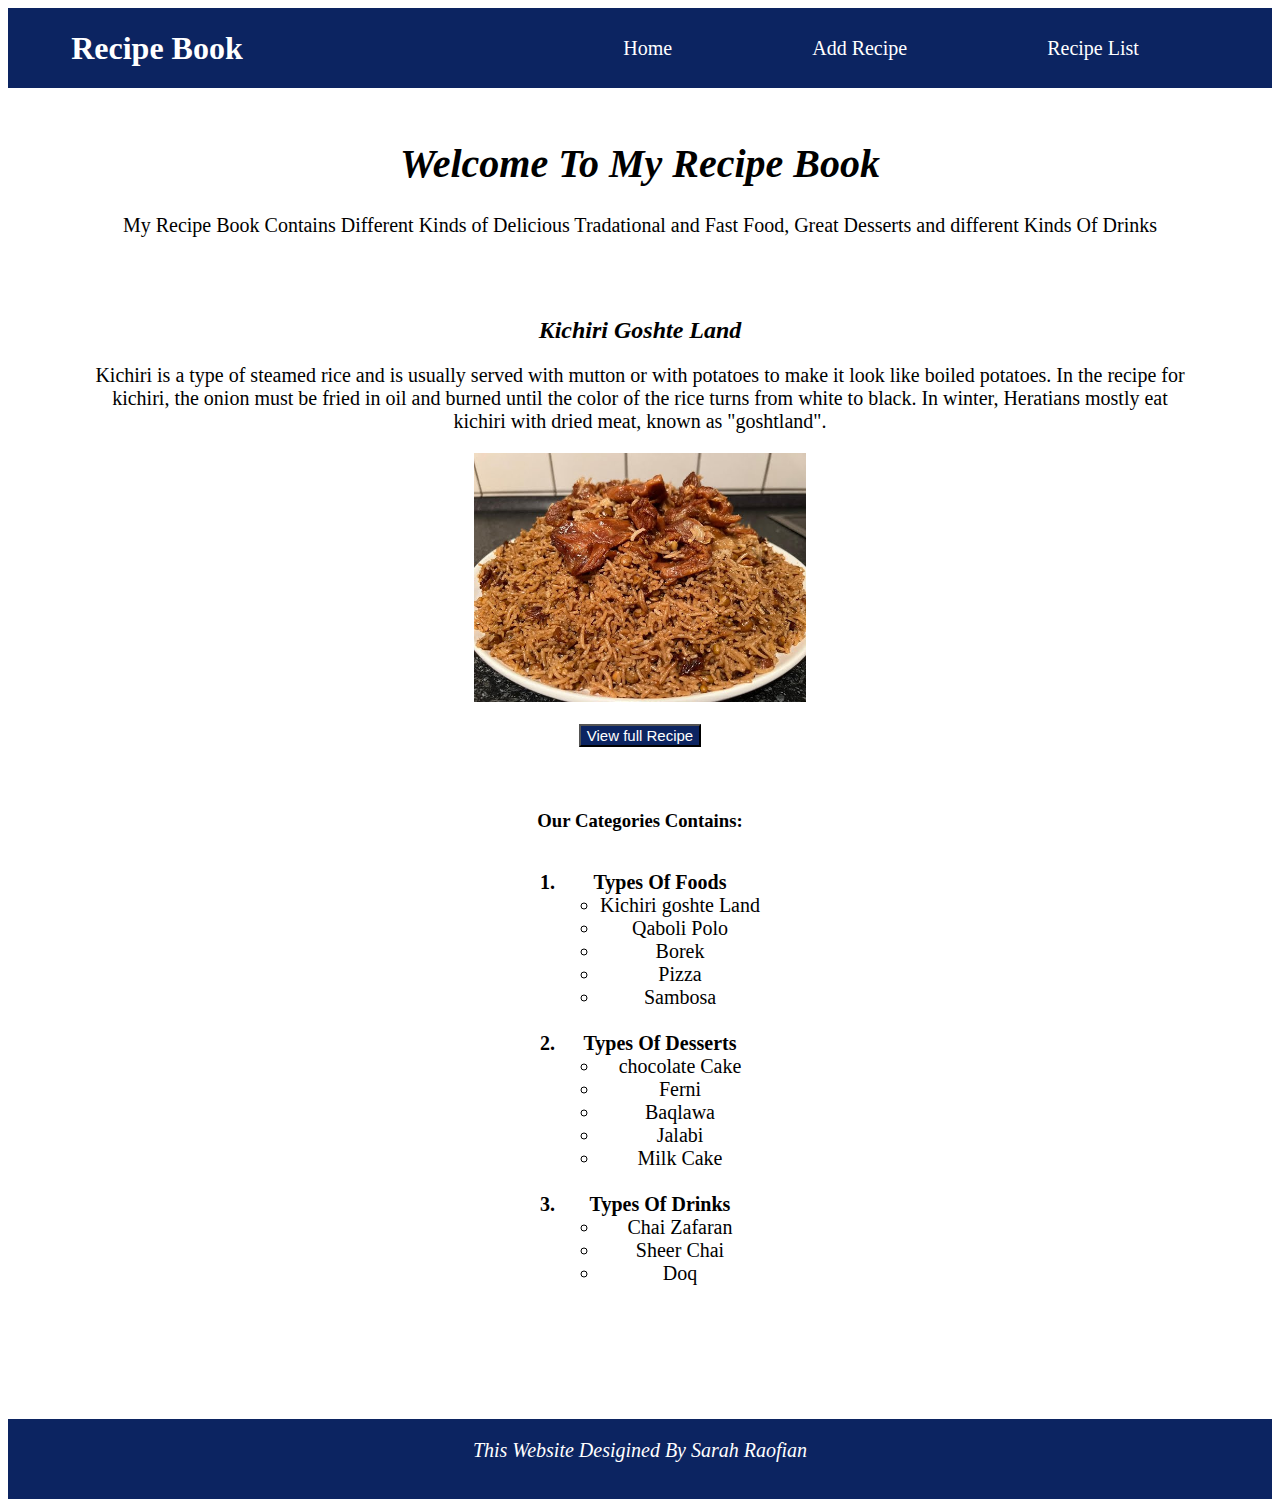
<file: index.html>
<!DOCTYPE html>
<html lang="en">
  <head>
    <meta charset="UTF-8" />
    <meta name="viewport" content="width=device-width, initial-scale=1.0" />
    <title>Recipe of Food</title>
    <link rel="stylesheet" href="style.css" />
  </head>
  <body>
    <div class="nav">
      <h1 class="logo">Recipe <span>Book</span></h1>
      <ul>
        <a href="index.html"><li>Home</li></a>
        <a href="add-recipe.html"> <li>Add Recipe</li></a>
        <a href="recipe-list.html"> <li>Recipe List</li></a>
      </ul>
    </div>
    <div class="first">
      <h1 class="heading">Welcome To My Recipe Book</h1>
      <p>
        My Recipe Book Contains Different Kinds of Delicious Tradational and
        Fast Food, Great Desserts and different Kinds Of Drinks
      </p>
    </div>
    <div class="recipe-day">
      <h2>Kichiri Goshte Land</h2>
      <p>
        Kichiri is a type of steamed rice and is usually served with mutton or
        with potatoes to make it look like boiled potatoes. In the recipe for
        kichiri, the onion must be fried in oil and burned until the color of
        the rice turns from white to black. In winter, Heratians mostly eat
        kichiri with dried meat, known as "goshtland".
      </p>
      <center><img src="img/kichiri4.jpg" alt="" /></center>
      <br />
      <center>
        <button><a href="recipe-details.html">View full Recipe</a></button>
      </center>
    </div>

    <div class="main">
      <h3>Our Categories Contains:</h3>
      <ol>
        <li style="font-weight: bold">Types Of Foods</li>
        <ul>
          <li>Kichiri goshte Land</li>
          <li>Qaboli Polo</li>
          <li>Borek</li>
          <li>Pizza</li>
          <li>Sambosa</li>
        </ul>

        <br />
        <li style="font-weight: bold">Types Of Desserts</li>
        <ul>
          <li>chocolate Cake</li>
          <li>Ferni</li>
          <li>Baqlawa</li>
          <li>Jalabi</li>
          <li>Milk Cake</li>
        </ul>
        <br />
        <li style="font-weight: bold">Types Of Drinks</li>
        <ul>
          <li>Chai Zafaran</li>
          <li>Sheer Chai</li>
          <li>Doq</li>
        </ul>
      </ol>
    </div>

    <div class="footer">
      <p><em>This Website Desigined By Sarah Raofian</em></p>
    </div>
  </body>
</html>
</file>
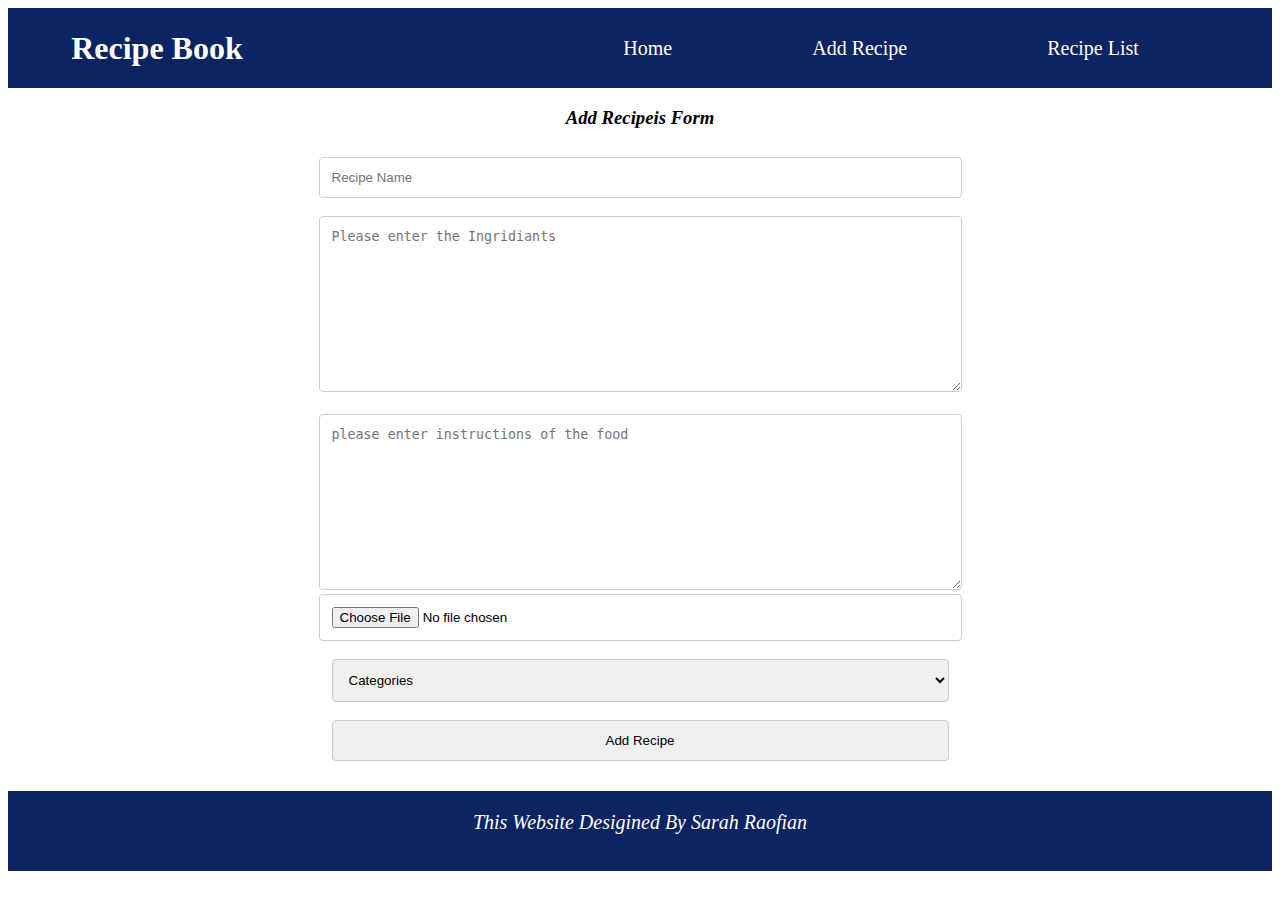
<file: add-recipe.html>
<!DOCTYPE html>
<html lang="en">
  <head>
    <meta charset="UTF-8" />
    <meta name="viewport" content="width=device-width, initial-scale=1.0" />
    <title>Document</title>
    <link rel="stylesheet" href="style.css" />
  </head>
  <body>
    <div class="nav">
      <h1 class="logo">Recipe <span>Book</span></h1>
      <ul>
        <a href="index.html"><li>Home</li></a>
        <a href="add-recipe.html"> <li>Add Recipe</li></a>
        <a href="recipe-list.html"> <li>Recipe List</li></a>
      </ul>
    </div>
    <div class="submit-form">
      <h3>Add Recipeis Form</h3>
      <form action="">
        <input
          type="text"
          id="recipe-name"
          placeholder="Recipe Name"
          required
        /><br /><br />

        <textarea
          name=""
          id=""
          cols="30"
          rows="10"
          placeholder="Please enter the Ingridiants"
          required
        ></textarea
        ><br /><br />

        <textarea
          name=""
          id=""
          cols="30"
          rows="10"
          placeholder="please enter instructions of the food"
          required
        ></textarea
        ><br />
        <input
          type="file"
          accept="image/png , image/jpeg"
          placeholder="choose an image"
          required
        />
        <br /><br />
        <select name="" id="" aria-placeholder="Related to the:" required>
          <option value="joja">Categories</option>
          <option value="sekhi">Types of Foods</option>
          <option value="kobida">types of Desserts</option>
          <option value="degi">Types of Drinks</option>
        </select>
        <br /><br />
        <button type="submit">Add Recipe</button>
      </form>
    </div>

    <div class="footer">
      <p><em>This Website Desigined By Sarah Raofian</em></p>
    </div>
  </body>
</html>
</file>
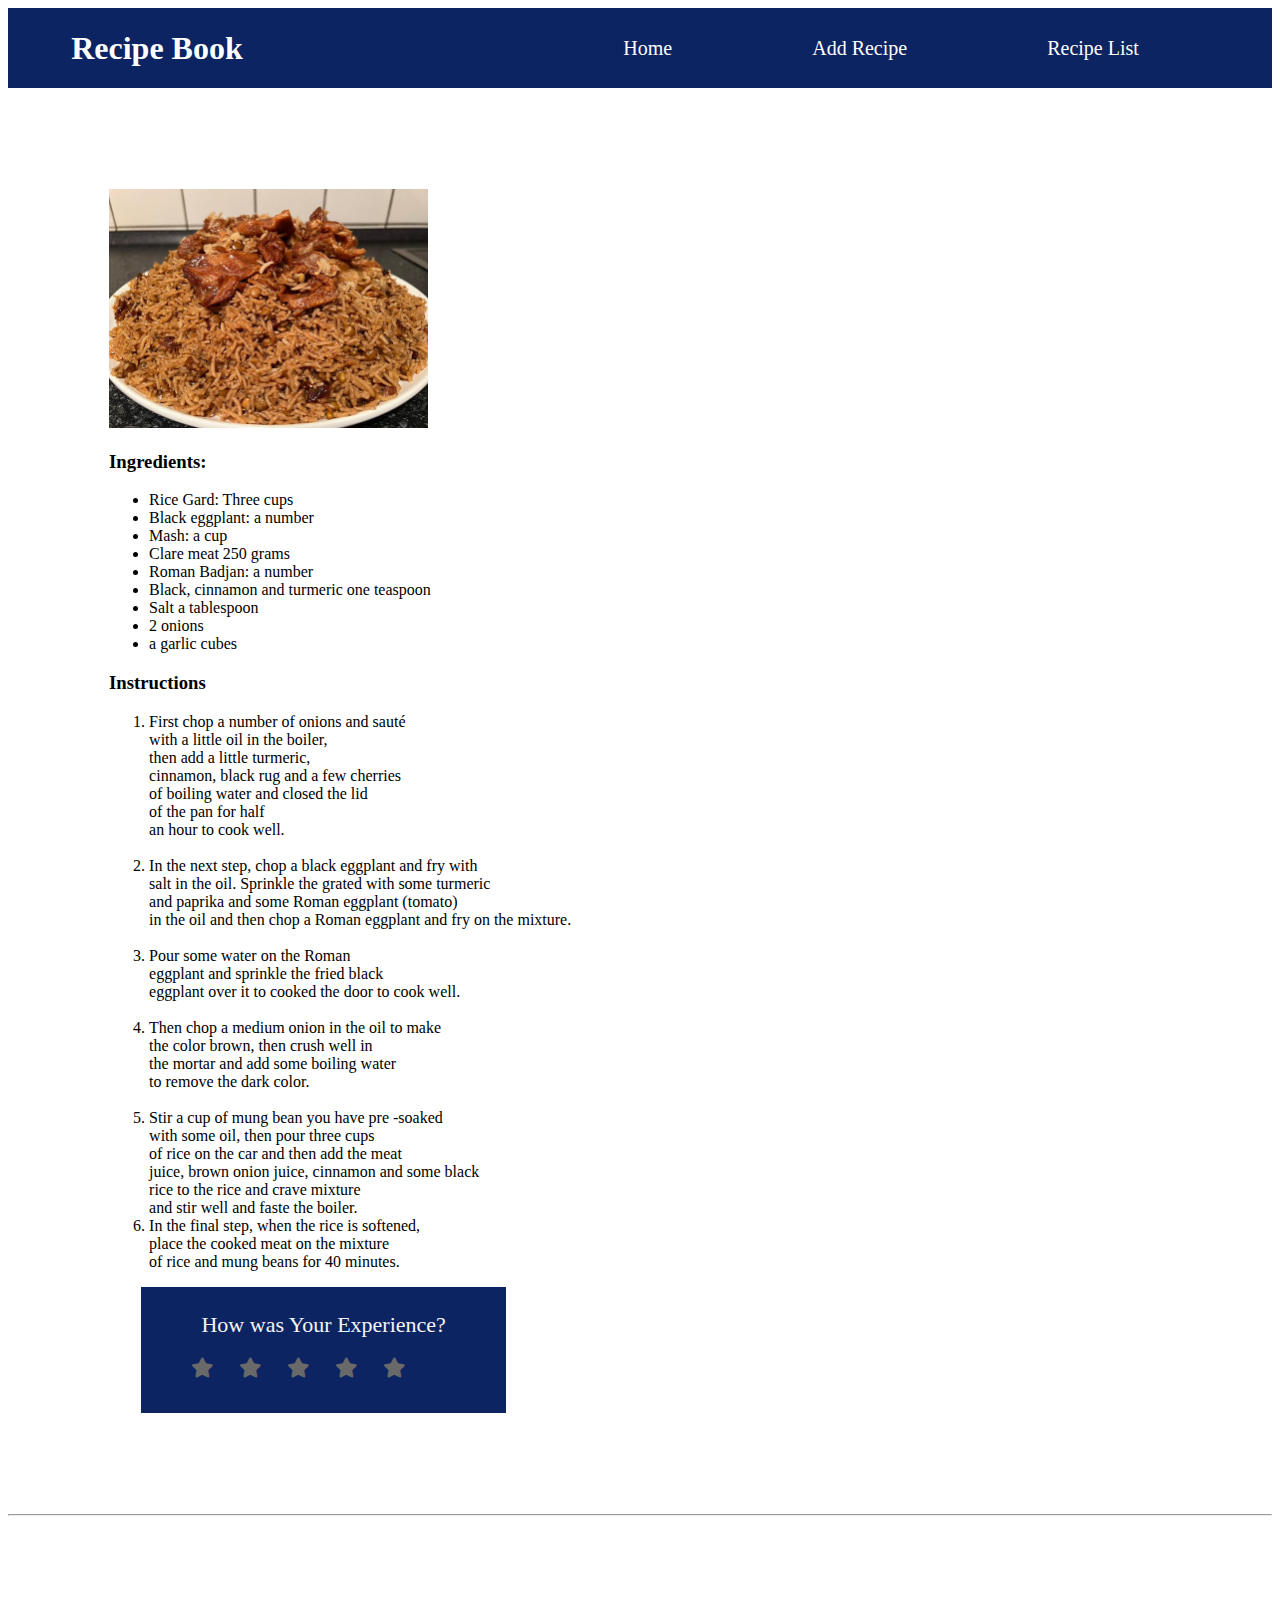
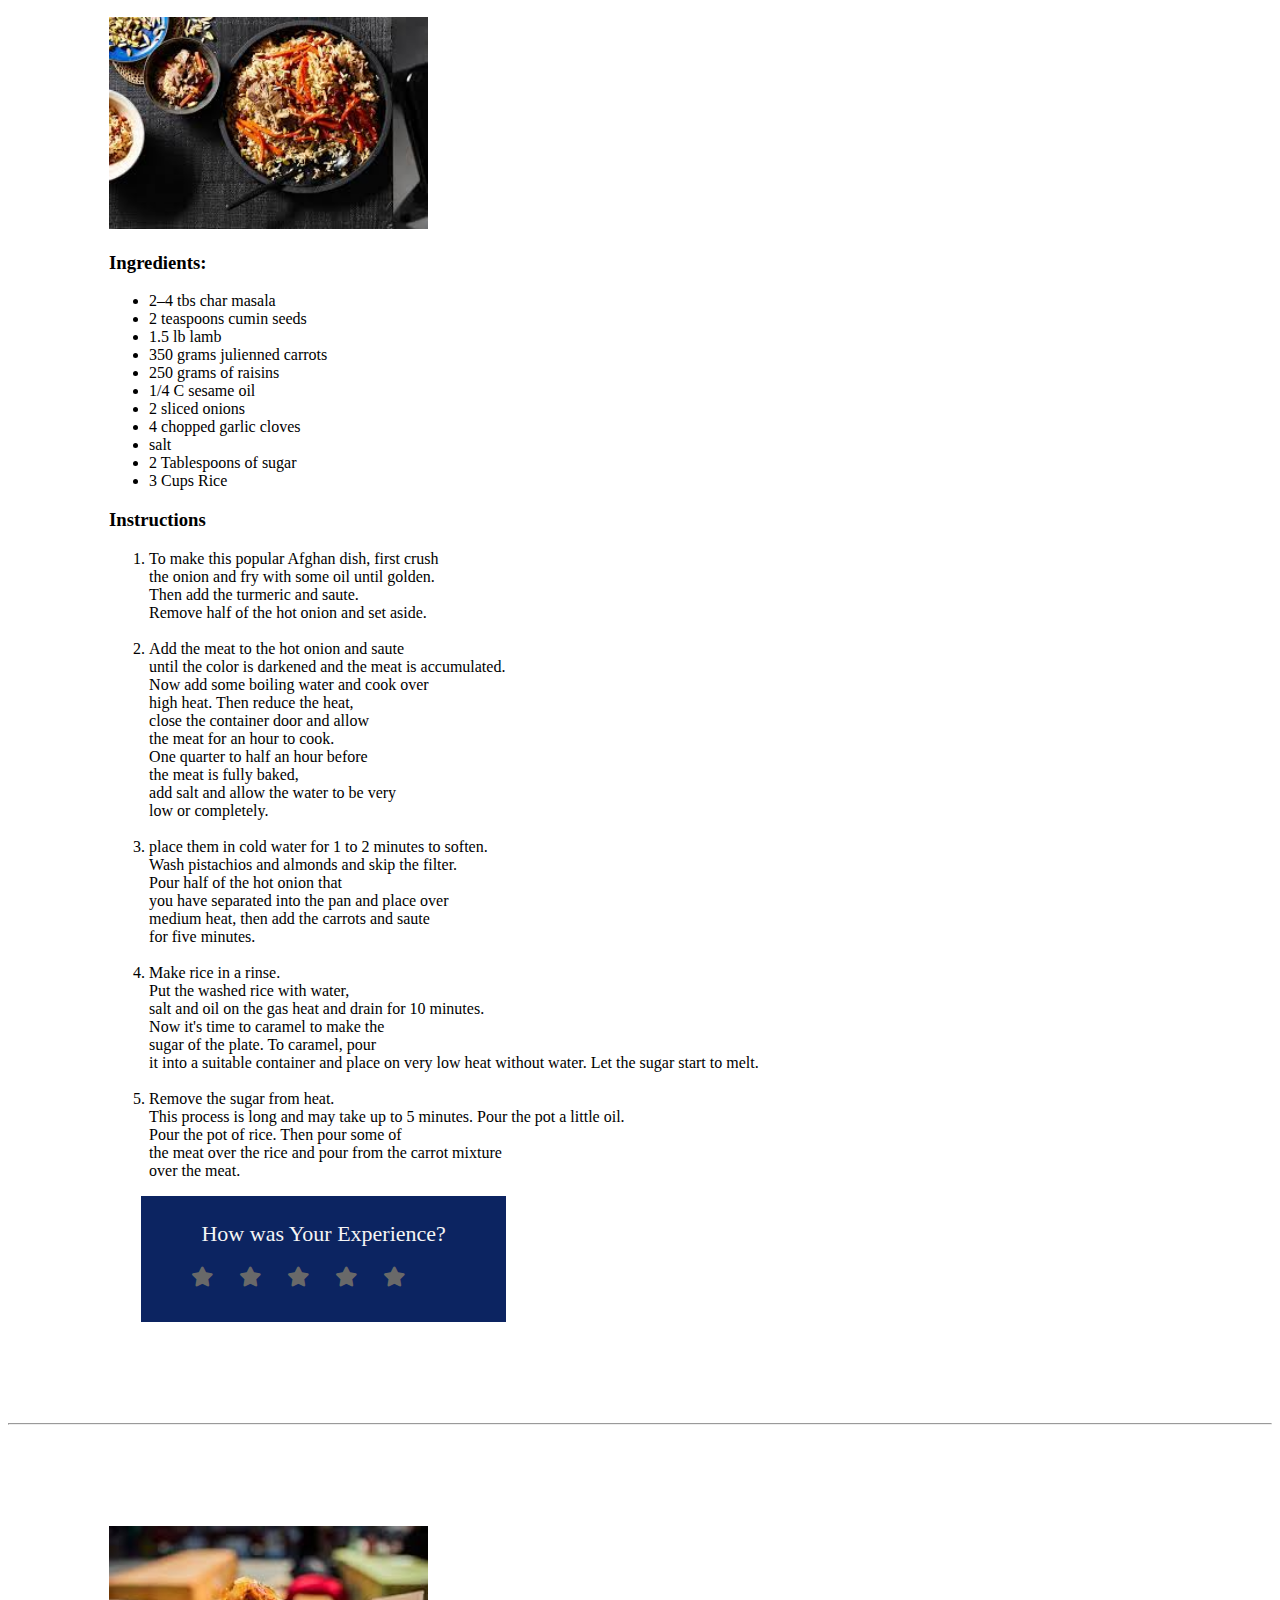
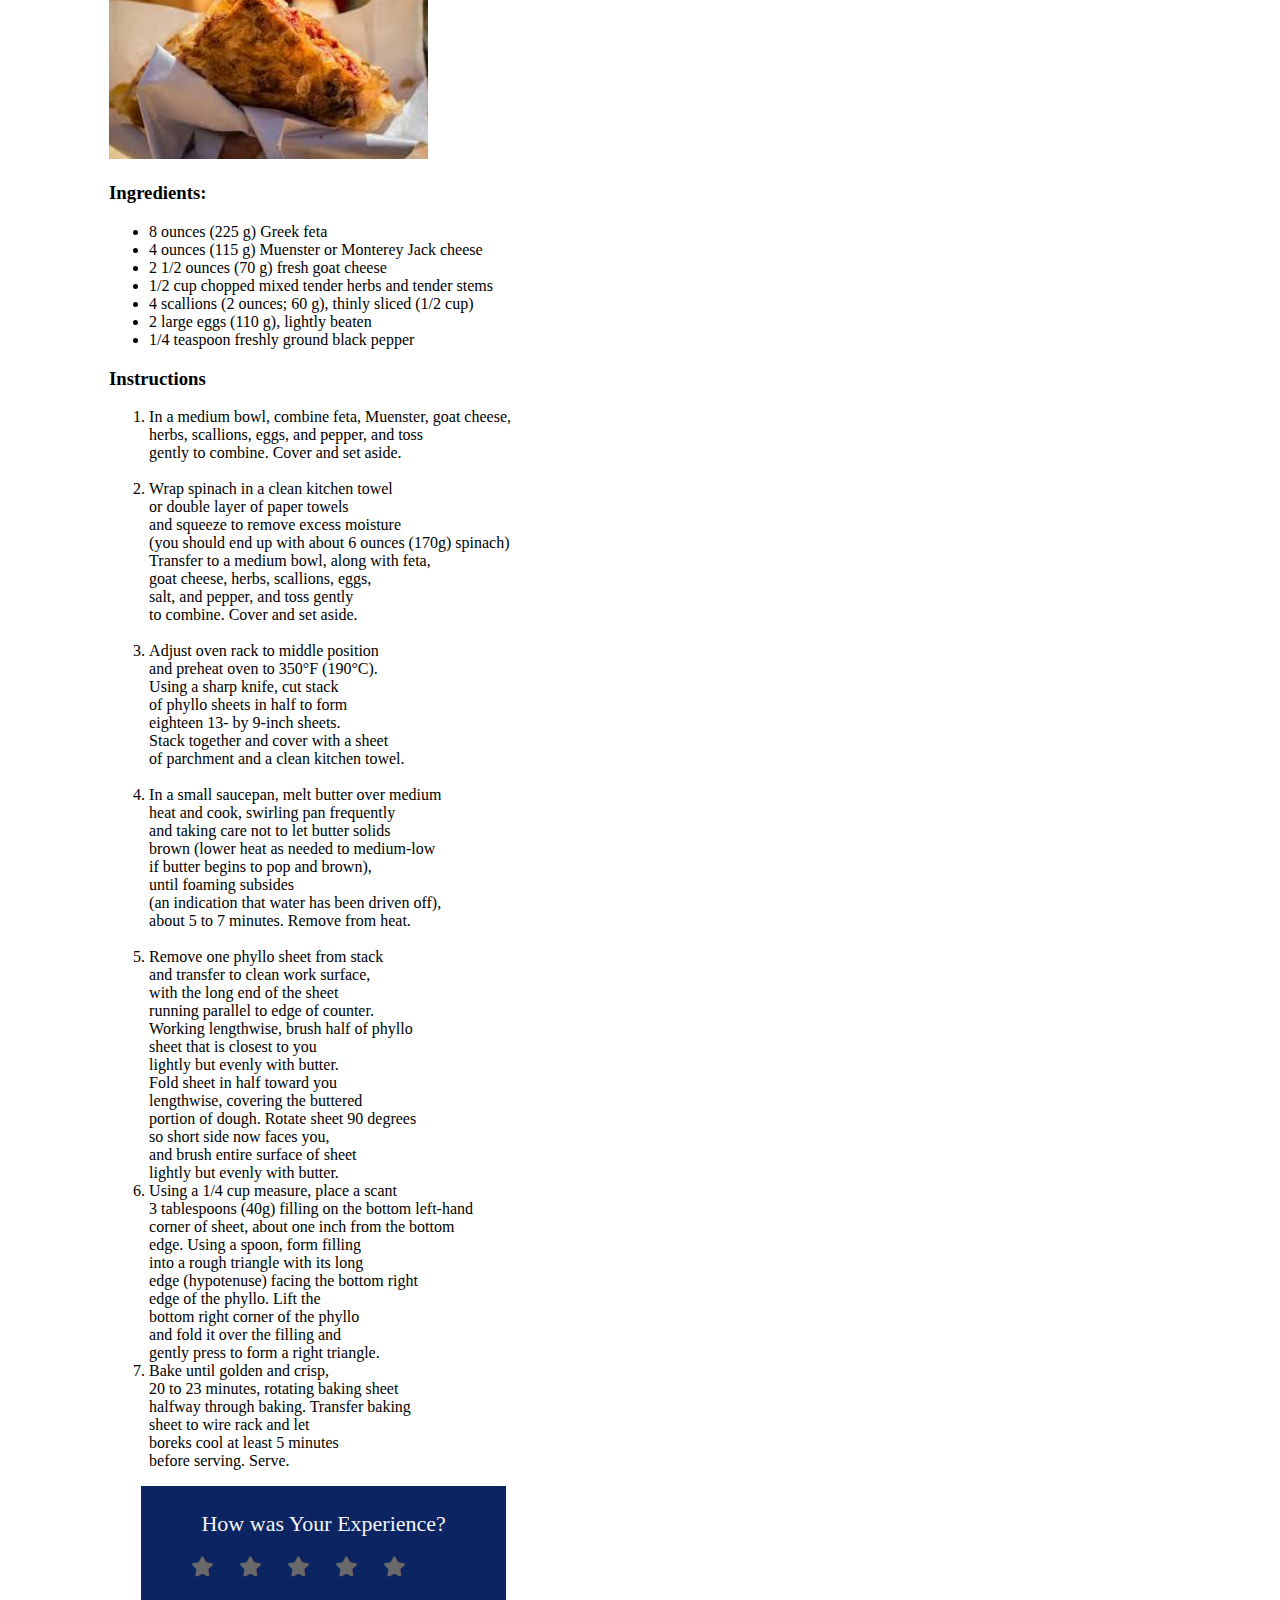
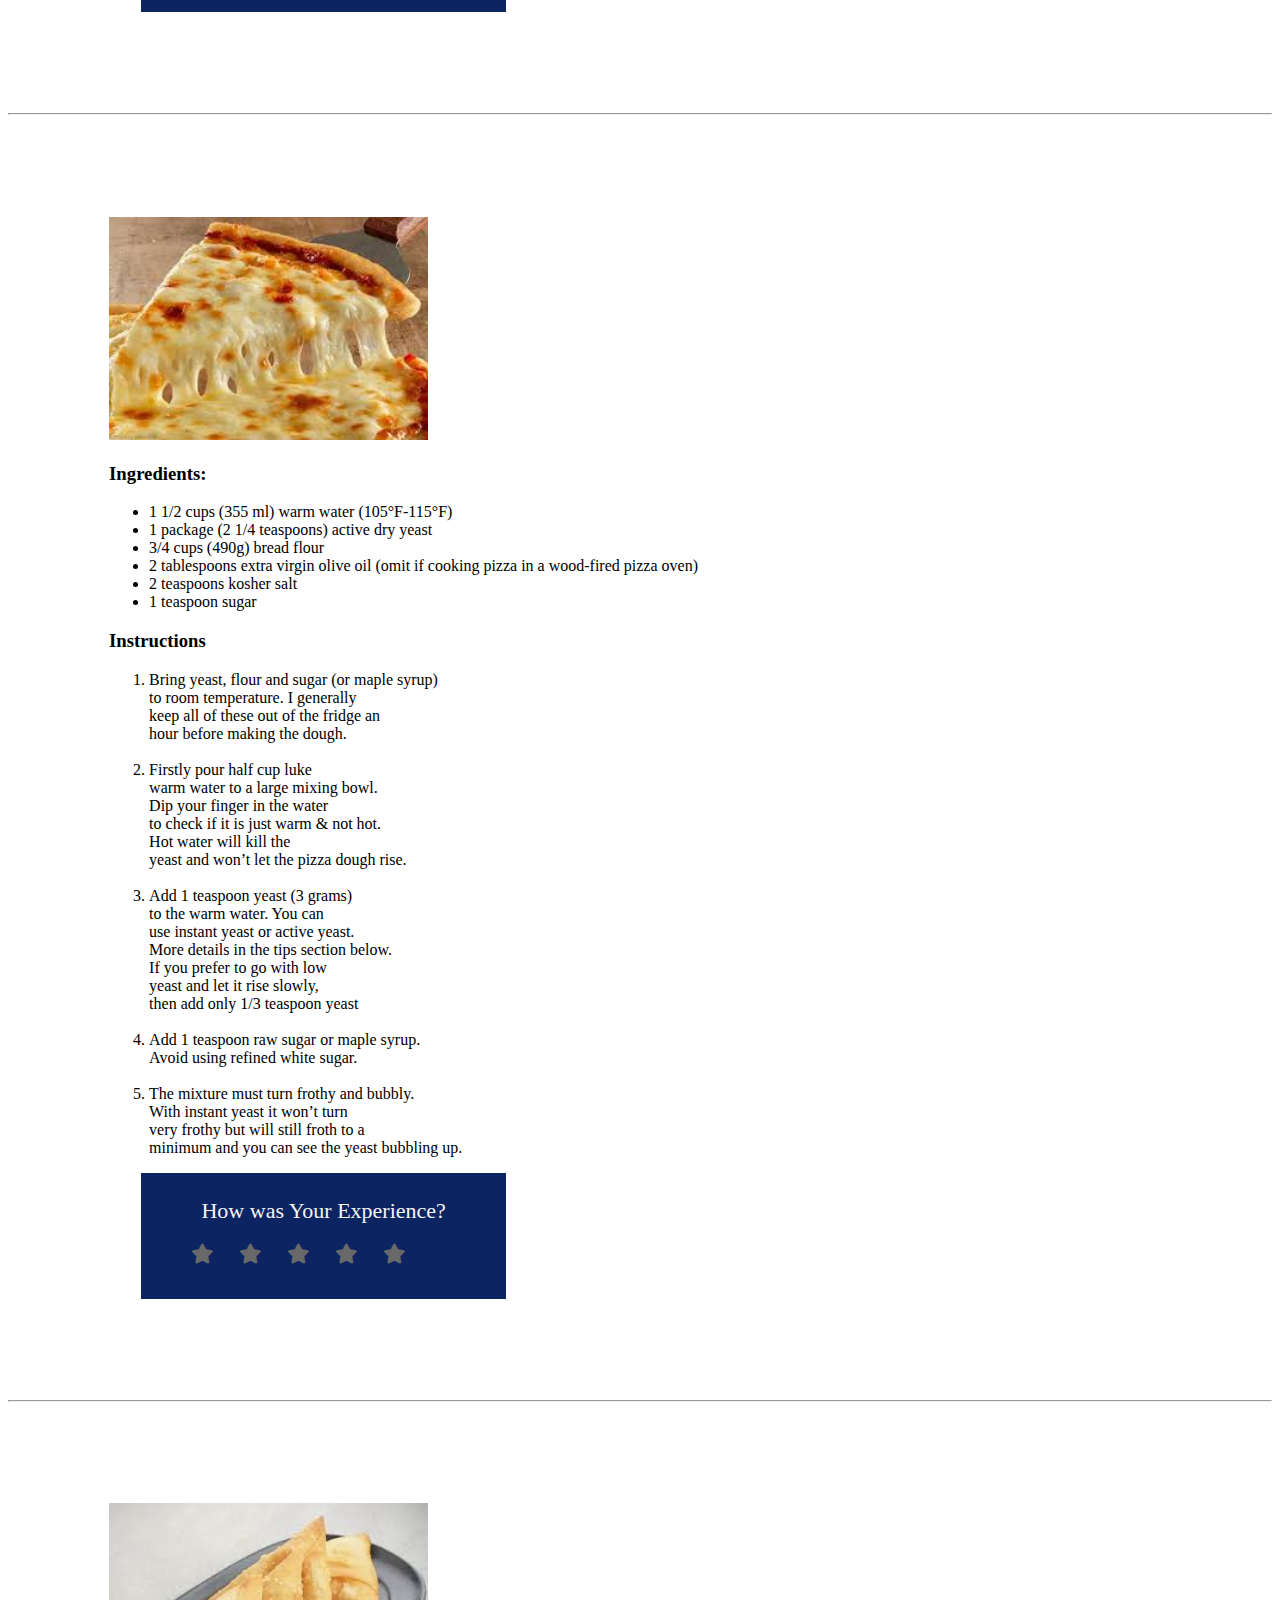
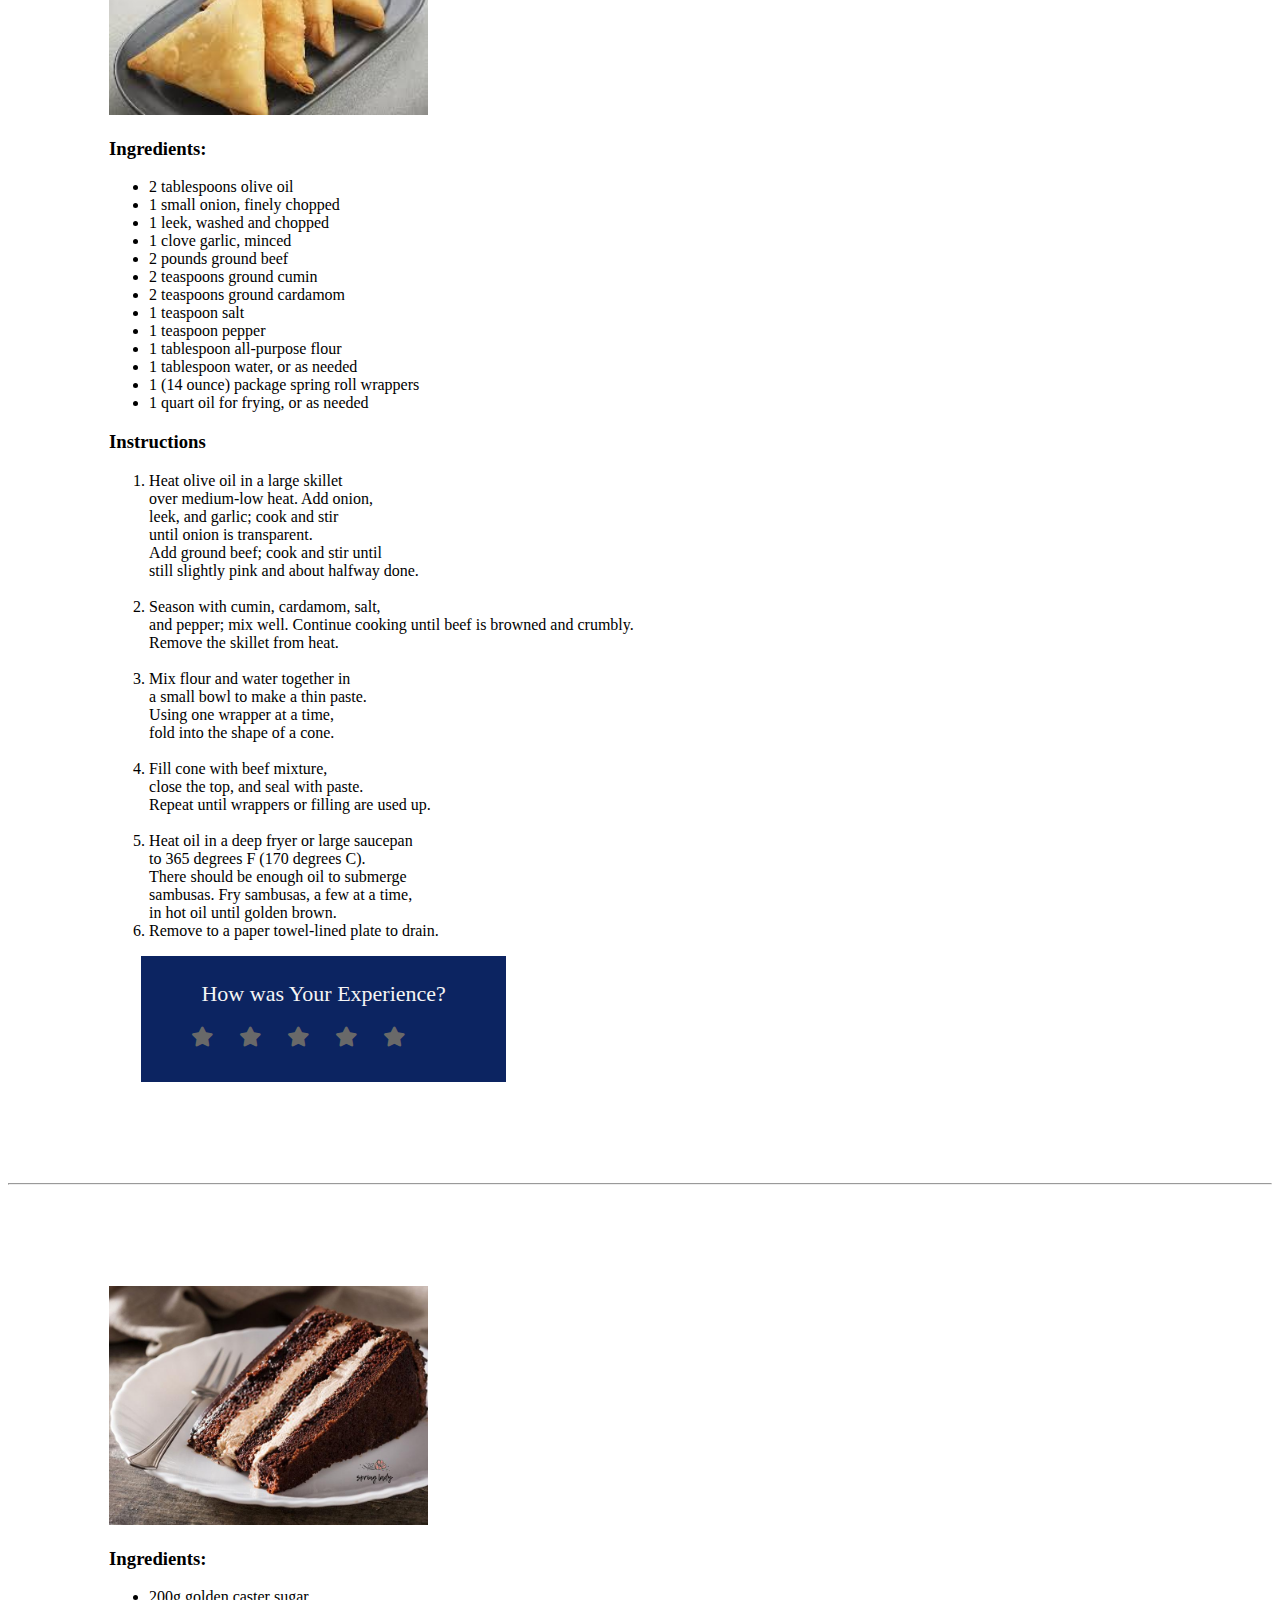
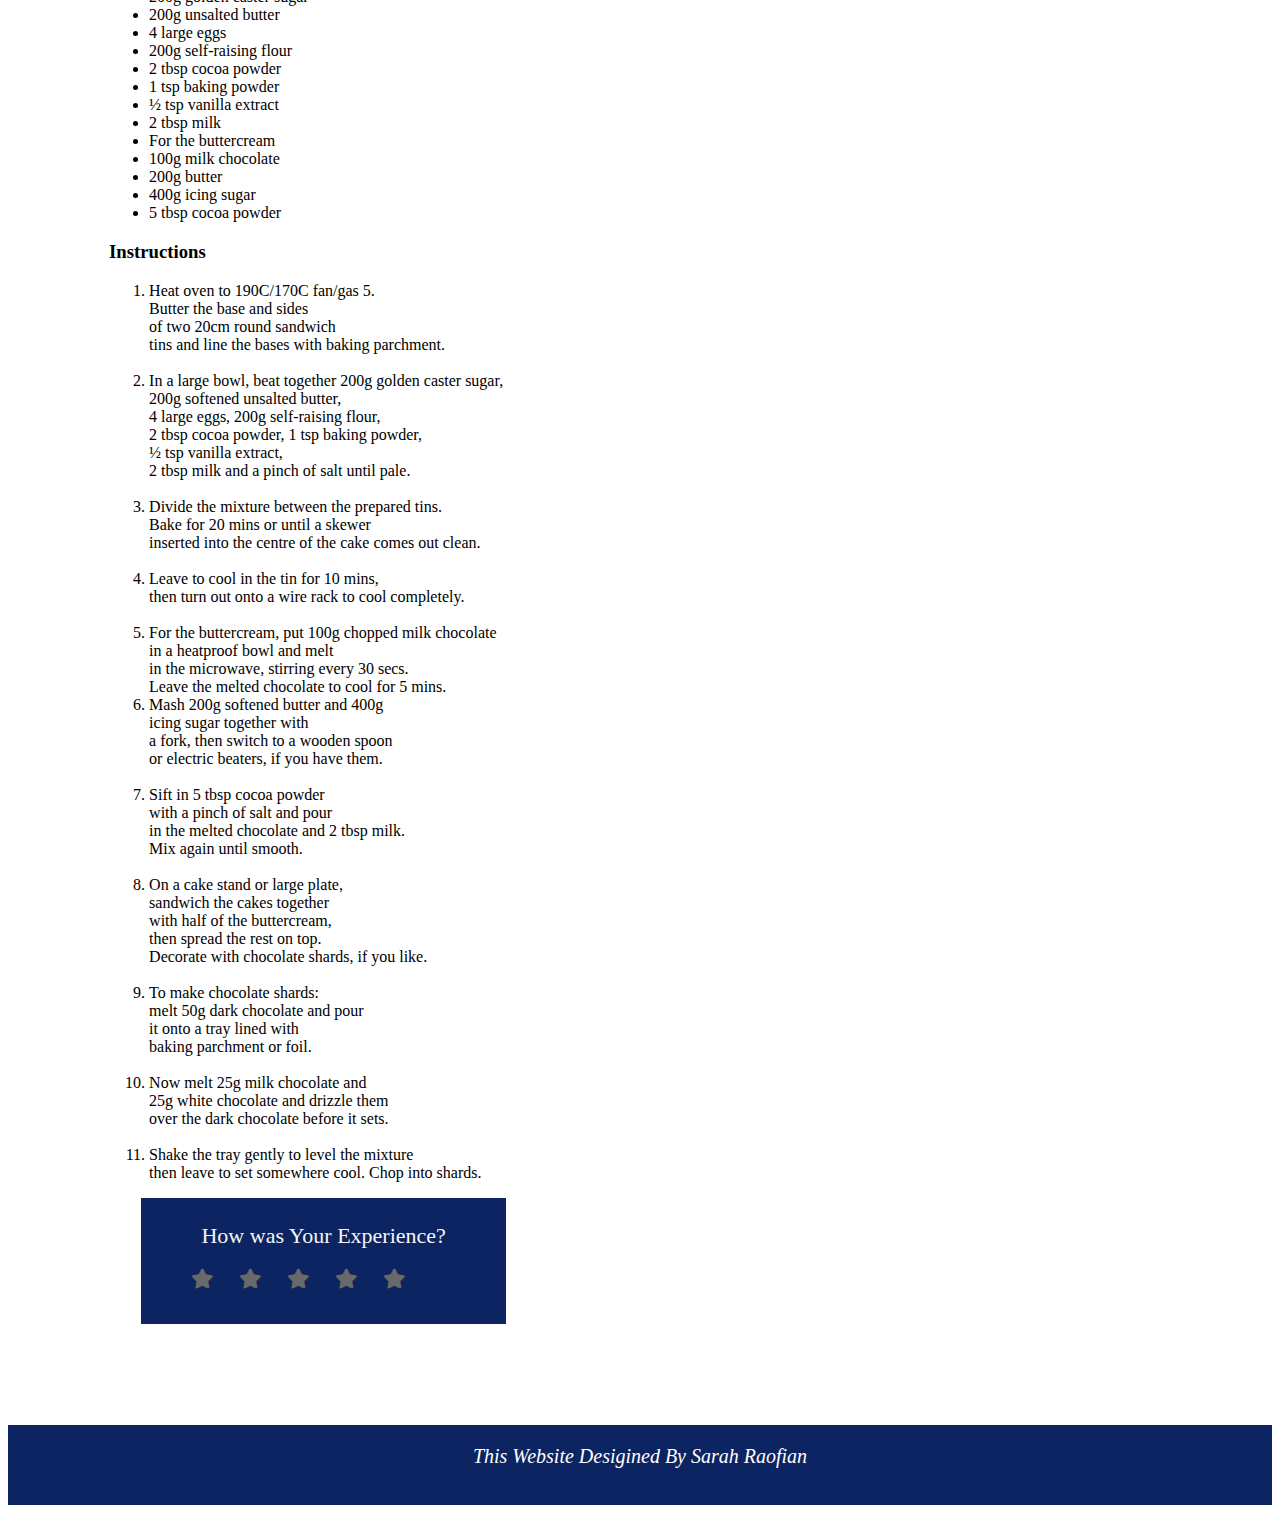
<file: recipe-details.html>
<!DOCTYPE html>
<html lang="en">
  <head>
    <meta charset="UTF-8" />
    <meta name="viewport" content="width=device-width, initial-scale=1.0" />
    <link
      rel="stylesheet"
      href="https://cdnjs.cloudflare.com/ajax/libs/font-awesome/6.7.2/css/all.min.css"
      integrity="sha512-Evv84Mr4kqVGRNSgIGL/F/aIDqQb7xQ2vcrdIwxfjThSH8CSR7PBEakCr51Ck+w+/U6swU2Im1vVX0SVk9ABhg=="
      crossorigin="anonymous"
      referrerpolicy="no-referrer"
    />
    <title>Document</title>
    <link rel="stylesheet" href="style.css" />
  </head>
  <body>
    <div class="nav">
      <h1 class="logo">Recipe <span>Book</span></h1>
      <ul>
        <a href="index.html"><li>Home</li></a>
        <a href="add-recipe.html"> <li>Add Recipe</li></a>
        <a href="recipe-list.html"> <li>Recipe List</li></a>
      </ul>
    </div>
    <div class="ingrid">
      <img src="img/kichiri4.jpg" alt="" />
      <h3>Ingredients:</h3>
      <ul>
        <li>Rice Gard: Three cups</li>
        <li>Black eggplant: a number</li>
        <li>Mash: a cup</li>
        <li>Clare meat 250 grams</li>
        <li>Roman Badjan: a number</li>
        <li>Black, cinnamon and turmeric one teaspoon</li>
        <li>Salt a tablespoon</li>
        <li>2 onions</li>
        <li>a garlic cubes</li>
      </ul>
      <h3>Instructions</h3>
      <ol>
        <li>
          First chop a number of onions and sauté <br />
          with a little oil in the boiler, <br />
          then add a little turmeric, <br />
          cinnamon, black rug and a few cherries <br />
          of boiling water and closed the lid <br />
          of the pan for half <br />
          an hour to cook well.
        </li>
        <br />
        <li>
          In the next step, chop a black eggplant and fry with <br />
          salt in the oil. Sprinkle the grated with some turmeric <br />
          and paprika and some Roman eggplant (tomato) <br />
          in the oil and then chop a Roman eggplant and fry on the mixture.
        </li>
        <br />
        <li>
          Pour some water on the Roman <br />
          eggplant and sprinkle the fried black <br />
          eggplant over it to cooked the door to cook well.
        </li>
        <br />
        <li>
          Then chop a medium onion in the oil to make <br />
          the color brown, then crush well in <br />
          the mortar and add some boiling water <br />
          to remove the dark color.
        </li>
        <br />
        <li>
          Stir a cup of mung bean you have pre -soaked <br />
          with some oil, then pour three cups <br />
          of rice on the car and then add the meat <br />juice, brown onion
          juice, cinnamon and some black <br />
          rice to the rice and crave mixture <br />
          and stir well and faste the boiler.
        </li>
        <li>
          In the final step, when the rice is softened, <br />
          place the cooked meat on the mixture <br />
          of rice and mung beans for 40 minutes.
        </li>
      </ol>

      <div class="rating-box">
        <header>How was Your Experience?</header>
        <div class="stars">
          <i class="fa-solid fa-star"></i>
          <i class="fa-solid fa-star"></i>
          <i class="fa-solid fa-star"></i>
          <i class="fa-solid fa-star"></i>
          <i class="fa-solid fa-star"></i>
        </div>
      </div>
    </div>
    <hr />
    <div class="ingrid">
      <img src="img/qabolipalaw.jfif" alt="" />
      <h3>Ingredients:</h3>
      <ul>
        <li>2–4 tbs char masala</li>
        <li>2 teaspoons cumin seeds</li>
        <li>1.5 lb lamb</li>
        <li>350 grams julienned carrots</li>
        <li>250 grams of raisins</li>
        <li>1/4 C sesame oil</li>
        <li>2 sliced onions</li>
        <li>4 chopped garlic cloves</li>
        <li>salt</li>
        <li>2 Tablespoons of sugar</li>
        <li>3 Cups Rice</li>
      </ul>
      <h3>Instructions</h3>
      <ol>
        <li>
          To make this popular Afghan dish, first crush <br />the onion and fry
          with some oil until golden. <br />Then add the turmeric and saute.
          <br />Remove half of the hot onion and set aside.
        </li>
        <br />
        <li>
          Add the meat to the hot onion and saute <br />
          until the color is darkened and the meat is accumulated. <br />
          Now add some boiling water and cook over <br />
          high heat. Then reduce the heat, <br />
          close the container door and allow <br />
          the meat for an hour to cook. <br />
          One quarter to half an hour before <br />
          the meat is fully baked, <br />
          add salt and allow the water to be very <br />
          low or completely.
        </li>
        <br />
        <li>
          place them in cold water for 1 to 2 minutes to soften. <br />
          Wash pistachios and almonds and skip the filter. <br />
          Pour half of the hot onion that <br />
          you have separated into the pan and place over <br />
          medium heat, then add the carrots and saute <br />
          for five minutes.
        </li>
        <br />
        <li>
          Make rice in a rinse. <br />
          Put the washed rice with water, <br />
          salt and oil on the gas heat and drain for 10 minutes. <br />
          Now it's time to caramel to make the <br />sugar of the plate. To
          caramel, pour <br />
          it into a suitable container and place on very low heat without water.
          Let the sugar start to melt.
        </li>
        <br />
        <li>
          Remove the sugar from heat. <br />
          This process is long and may take up to 5 minutes. Pour the pot a
          little oil. <br />
          Pour the pot of rice. Then pour some of <br />
          the meat over the rice and pour from the carrot mixture <br />
          over the meat.
        </li>
      </ol>

      <div class="rating-box">
        <header>How was Your Experience?</header>
        <div class="stars">
          <i class="fa-solid fa-star"></i>
          <i class="fa-solid fa-star"></i>
          <i class="fa-solid fa-star"></i>
          <i class="fa-solid fa-star"></i>
          <i class="fa-solid fa-star"></i>
        </div>
      </div>
    </div>
    <hr />
    <div class="ingrid">
      <img src="img/borek.jfif" alt="" />
      <h3>Ingredients:</h3>
      <ul>
        <li>8 ounces (225 g) Greek feta</li>
        <li>4 ounces (115 g) Muenster or Monterey Jack cheese</li>
        <li>2 1/2 ounces (70 g) fresh goat cheese</li>
        <li>1/2 cup chopped mixed tender herbs and tender stems</li>
        <li>4 scallions (2 ounces; 60 g), thinly sliced (1/2 cup)</li>
        <li>2 large eggs (110 g), lightly beaten</li>
        <li>1/4 teaspoon freshly ground black pepper</li>
      </ul>
      <h3>Instructions</h3>
      <ol>
        <li>
          In a medium bowl, combine feta, Muenster, goat cheese, <br />herbs,
          scallions, eggs, and pepper, and toss <br />
          gently to combine. Cover and set aside.
        </li>
        <br />
        <li>
          Wrap spinach in a clean kitchen towel <br />
          or double layer of paper towels <br />
          and squeeze to remove excess moisture <br />
          (you should end up with about 6 ounces (170g) spinach) <br />
          Transfer to a medium bowl, along with feta,<br />
          goat cheese, herbs, scallions, eggs, <br />
          salt, and pepper, and toss gently <br />
          to combine. Cover and set aside.
        </li>
        <br />
        <li>
          Adjust oven rack to middle position <br />
          and preheat oven to 350°F (190°C). <br />
          Using a sharp knife, cut stack <br />of phyllo sheets in half to form
          <br />
          eighteen 13- by 9-inch sheets. <br />
          Stack together and cover with a sheet <br />
          of parchment and a clean kitchen towel.
        </li>
        <br />
        <li>
          In a small saucepan, melt butter over medium <br />
          heat and cook, swirling pan frequently <br />
          and taking care not to let butter solids <br />
          brown (lower heat as needed to medium-low <br />if butter begins to
          pop and brown), <br />
          until foaming subsides <br />
          (an indication that water has been driven off), <br />
          about 5 to 7 minutes. Remove from heat.
        </li>
        <br />
        <li>
          Remove one phyllo sheet from stack <br />and transfer to clean work
          surface, <br />
          with the long end of the sheet <br />
          running parallel to edge of counter. <br />
          Working lengthwise, brush half of phyllo <br />
          sheet that is closest to you <br />
          lightly but evenly with butter. <br />
          Fold sheet in half toward you <br />
          lengthwise, covering the buttered <br />portion of dough. Rotate sheet
          90 degrees <br />
          so short side now faces you, <br />
          and brush entire surface of sheet <br />
          lightly but evenly with butter.
        </li>
        <li>
          Using a 1/4 cup measure, place a scant <br />
          3 tablespoons (40g) filling on the bottom left-hand <br />corner of
          sheet, about one inch from the bottom <br />
          edge. Using a spoon, form filling <br />
          into a rough triangle with its long <br />
          edge (hypotenuse) facing the bottom right <br />
          edge of the phyllo. Lift the <br />
          bottom right corner of the phyllo <br />
          and fold it over the filling and <br />
          gently press to form a right triangle.
        </li>
        <li>
          Bake until golden and crisp, <br />
          20 to 23 minutes, rotating baking sheet <br />
          halfway through baking. Transfer baking <br />
          sheet to wire rack and let <br />
          boreks cool at least 5 minutes <br />
          before serving. Serve.
        </li>
      </ol>

      <div class="rating-box">
        <header>How was Your Experience?</header>
        <div class="stars">
          <i class="fa-solid fa-star"></i>
          <i class="fa-solid fa-star"></i>
          <i class="fa-solid fa-star"></i>
          <i class="fa-solid fa-star"></i>
          <i class="fa-solid fa-star"></i>
        </div>
      </div>
    </div>
    <hr />
    <div class="ingrid">
      <img src="img/pizza2.jfif" alt="" />
      <h3>Ingredients:</h3>
      <ul>
        <li>1 1/2 cups (355 ml) warm water (105°F-115°F)</li>
        <li>1 package (2 1/4 teaspoons) active dry yeast</li>
        <li>3/4 cups (490g) bread flour</li>
        <li>
          2 tablespoons extra virgin olive oil (omit if cooking pizza in a
          wood-fired pizza oven)
        </li>
        <li>2 teaspoons kosher salt</li>
        <li>1 teaspoon sugar</li>
      </ul>
      <h3>Instructions</h3>
      <ol>
        <li>
          Bring yeast, flour and sugar (or maple syrup) <br />
          to room temperature. I generally <br />
          keep all of these out of the fridge an <br />
          hour before making the dough.
        </li>
        <br />
        <li>
          Firstly pour half cup luke <br />
          warm water to a large mixing bowl. <br />
          Dip your finger in the water <br />
          to check if it is just warm & not hot. <br />
          Hot water will kill the <br />
          yeast and won’t let the pizza dough rise.
        </li>
        <br />
        <li>
          Add 1 teaspoon yeast (3 grams) <br />
          to the warm water. You can <br />use instant yeast or active yeast.
          <br />
          More details in the tips section below. <br />
          If you prefer to go with low <br />
          yeast and let it rise slowly, <br />then add only 1/3 teaspoon yeast
        </li>
        <br />
        <li>
          Add 1 teaspoon raw sugar or maple syrup. <br />
          Avoid using refined white sugar.
        </li>
        <br />
        <li>
          The mixture must turn frothy and bubbly. <br />
          With instant yeast it won’t turn <br />
          very frothy but will still froth to a <br />
          minimum and you can see the yeast bubbling up.
        </li>
      </ol>
      <div class="rating-box">
        <header>How was Your Experience?</header>
        <div class="stars">
          <i class="fa-solid fa-star"></i>
          <i class="fa-solid fa-star"></i>
          <i class="fa-solid fa-star"></i>
          <i class="fa-solid fa-star"></i>
          <i class="fa-solid fa-star"></i>
        </div>
      </div>
    </div>
    <hr />
    <div class="ingrid">
      <img src="img/sambusa.jfif" alt="" />
      <h3>Ingredients:</h3>
      <ul>
        <li>2 tablespoons olive oil</li>

        <li>1 small onion, finely chopped</li>

        <li>1 leek, washed and chopped</li>

        <li>1 clove garlic, minced</li>

        <li>2 pounds ground beef</li>

        <li>2 teaspoons ground cumin</li>

        <li>2 teaspoons ground cardamom</li>

        <li>1 teaspoon salt</li>

        <li>1 teaspoon pepper</li>

        <li>1 tablespoon all-purpose flour</li>

        <li>1 tablespoon water, or as needed</li>

        <li>1 (14 ounce) package spring roll wrappers</li>

        <li>1 quart oil for frying, or as needed</li>
      </ul>
      <h3>Instructions</h3>
      <ol>
        <li>
          Heat olive oil in a large skillet <br />
          over medium-low heat. Add onion, <br />
          leek, and garlic; cook and stir <br />
          until onion is transparent. <br />
          Add ground beef; cook and stir until <br />
          still slightly pink and about halfway done.
        </li>
        <br />
        <li>
          Season with cumin, cardamom, salt, <br />
          and pepper; mix well. Continue cooking until beef is browned and
          crumbly. <br />
          Remove the skillet from heat.
        </li>
        <br />
        <li>
          Mix flour and water together in <br />
          a small bowl to make a thin paste. <br />
          Using one wrapper at a time, <br />
          fold into the shape of a cone.
        </li>
        <br />
        <li>
          Fill cone with beef mixture,<br />
          close the top, and seal with paste. <br />
          Repeat until wrappers or filling are used up.
        </li>
        <br />
        <li>
          Heat oil in a deep fryer or large saucepan <br />
          to 365 degrees F (170 degrees C). <br />
          There should be enough oil to submerge <br />
          sambusas. Fry sambusas, a few at a time, <br />
          in hot oil until golden brown.
        </li>
        <li>Remove to a paper towel-lined plate to drain.</li>
      </ol>
      <div class="rating-box">
        <header>How was Your Experience?</header>
        <div class="stars">
          <i class="fa-solid fa-star"></i>
          <i class="fa-solid fa-star"></i>
          <i class="fa-solid fa-star"></i>
          <i class="fa-solid fa-star"></i>
          <i class="fa-solid fa-star"></i>
        </div>
      </div>
    </div>
    <hr />
    <div class="ingrid">
      <img src="img/cakeshokolati.jpg" alt="" />
      <h3>Ingredients:</h3>
      <ul>
        <li>200g golden caster sugar</li>
        <li>200g unsalted butter</li>
        <li>4 large eggs</li>
        <li>200g self-raising flour</li>
        <li>2 tbsp cocoa powder</li>
        <li>1 tsp baking powder</li>
        <li>½ tsp vanilla extract</li>
        <li>2 tbsp milk</li>
        <li>For the buttercream</li>
        <li>100g milk chocolate</li>
        <li>200g butter</li>
        <li>400g icing sugar</li>
        <li>5 tbsp cocoa powder</li>
      </ul>

      <h3>Instructions</h3>
      <ol>
        <li>
          Heat oven to 190C/170C fan/gas 5. <br />
          Butter the base and sides <br />
          of two 20cm round sandwich <br />
          tins and line the bases with baking parchment.
        </li>
        <br />
        <li>
          In a large bowl, beat together 200g golden caster sugar, <br />
          200g softened unsalted butter, <br />
          4 large eggs, 200g self-raising flour, <br />
          2 tbsp cocoa powder, 1 tsp baking powder, <br />
          ½ tsp vanilla extract, <br />2 tbsp milk and a pinch of salt until
          pale.
        </li>
        <br />
        <li>
          Divide the mixture between the prepared tins. <br />
          Bake for 20 mins or until a skewer <br />
          inserted into the centre of the cake comes out clean.
        </li>
        <br />
        <li>
          Leave to cool in the tin for 10 mins, <br />
          then turn out onto a wire rack to cool completely.
        </li>
        <br />
        <li>
          For the buttercream, put 100g chopped milk chocolate <br />
          in a heatproof bowl and melt <br />
          in the microwave, stirring every 30 secs. <br />
          Leave the melted chocolate to cool for 5 mins.
        </li>
        <li>
          Mash 200g softened butter and 400g <br />
          icing sugar together with <br />
          a fork, then switch to a wooden spoon <br />
          or electric beaters, if you have them.
        </li>
        <br />
        <li>
          Sift in 5 tbsp cocoa powder <br />
          with a pinch of salt and pour <br />
          in the melted chocolate and 2 tbsp milk. <br />
          Mix again until smooth.
        </li>
        <br />
        <li>
          On a cake stand or large plate, <br />
          sandwich the cakes together <br />
          with half of the buttercream, <br />
          then spread the rest on top. <br />
          Decorate with chocolate shards, if you like.
        </li>
        <br />
        <li>
          To make chocolate shards: <br />
          melt 50g dark chocolate and pour <br />
          it onto a tray lined with <br />
          baking parchment or foil.
        </li>
        <br />
        <li>
          Now melt 25g milk chocolate and <br />25g white chocolate and drizzle
          them <br />
          over the dark chocolate before it sets.
        </li>
        <br />
        <li>
          Shake the tray gently to level the mixture <br />
          then leave to set somewhere cool. Chop into shards.
        </li>
      </ol>
      <div class="rating-box">
        <header>How was Your Experience?</header>
        <div class="stars">
          <i class="fa-solid fa-star"></i>
          <i class="fa-solid fa-star"></i>
          <i class="fa-solid fa-star"></i>
          <i class="fa-solid fa-star"></i>
          <i class="fa-solid fa-star"></i>
        </div>
      </div>
    </div>

    <div class="footer">
      <p><em>This Website Desigined By Sarah Raofian</em></p>
    </div>
  </body>
</html>
</file>
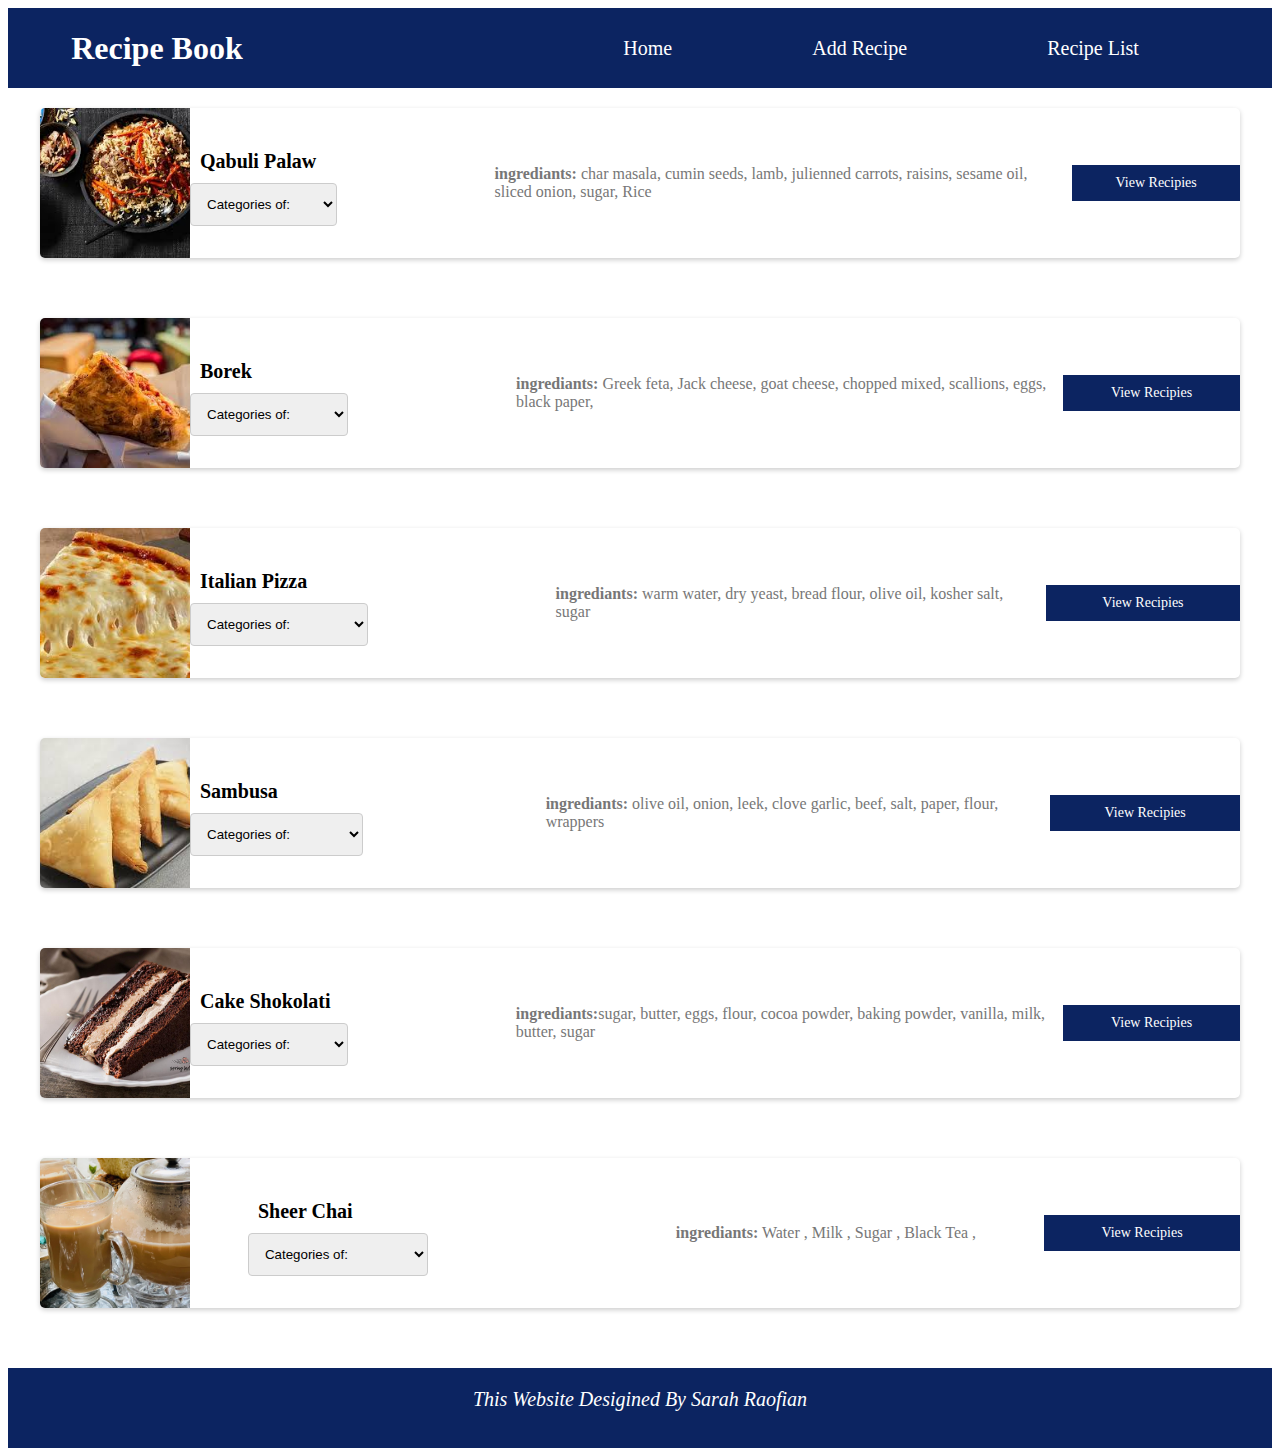
<file: recipe-list.html>
<!DOCTYPE html>
<html lang="en">
  <head>
    <meta charset="UTF-8" />
    <meta name="viewport" content="width=device-width, initial-scale=1.0" />
    <title>Document</title>
    <link rel="stylesheet" href="style.css" />
  </head>
  <body>
    <div class="nav">
      <h1 class="logo">Recipe <span>Book</span></h1>
      <ul>
        <a href="index.html"><li>Home</li></a>
        <a href="add-recipe.html"> <li>Add Recipe</li></a>
        <a href="recipe-list.html"> <li>Recipe List</li></a>
      </ul>
    </div>

    <div class="container">
      <ul class="recipe-list">
        <li class="recipe-item">
          <img src="img/qabolipalaw.jfif" alt="" class="recipe-item-img" />
          <form action="" style="width: 30%">
            <h2>Qabuli Palaw</h2>
            <select name="" id="">
              <option value="">Categories of:</option>
              <option value="">Types of Foods</option>
              <option value="">Types of Desserts</option>
              <option value="">Types of Drinks</option>
            </select>
          </form>

          <p>
            <strong>ingrediants:</strong> char masala, cumin seeds, lamb,
            julienned carrots, raisins, sesame oil, sliced onion, sugar, Rice
          </p>
          <a href="recipe-details.html">View Recipies</a>
        </li>
      </ul>
    </div>
    <div class="container">
      <ul class="recipe-list">
        <li class="recipe-item">
          <img src="img/borek.jfif" alt="" class="recipe-item-img" />
          <form action="" style="width: 30%">
            <h2>Borek</h2>
            <select name="" id="">
              <option value="">Categories of:</option>
              <option value="">Types of Foods</option>
              <option value="">Types of Desserts</option>
              <option value="">Types of Drinks</option>
            </select>
          </form>

          <p>
            <strong>ingrediants:</strong> Greek feta, Jack cheese, goat cheese,
            chopped mixed, scallions, eggs, black paper,
          </p>
          <a href="recipe-details.html">View Recipies</a>
        </li>
      </ul>
    </div>
    <div class="container">
      <ul class="recipe-list">
        <li class="recipe-item">
          <img src="img/pizza2.jfif" alt="" class="recipe-item-img" />
          <form action="" style="width: 30%">
            <h2>Italian Pizza</h2>
            <select name="" id="">
              <option value="">Categories of:</option>
              <option value="">Types of Foods</option>
              <option value="">Types of Desserts</option>
              <option value="">Types of Drinks</option>
            </select>
          </form>

          <p>
            <strong>ingrediants:</strong> warm water, dry yeast, bread flour,
            olive oil, kosher salt, sugar
          </p>
          <a href="recipe-details.html">View Recipies</a>
        </li>
      </ul>
    </div>
    <div class="container">
      <ul class="recipe-list">
        <li class="recipe-item">
          <img src="img/sambusa.jfif" alt="" class="recipe-item-img" />
          <form action="" style="width: 30%">
            <h2>Sambusa</h2>
            <select name="" id="">
              <option value="">Categories of:</option>
              <option value="">Types of Foods</option>
              <option value="">Types of Desserts</option>
              <option value="">Types of Drinks</option>
            </select>
          </form>

          <p>
            <strong>ingrediants:</strong> olive oil, onion, leek, clove garlic,
            beef, salt, paper, flour, wrappers
          </p>
          <a href="recipe-details.html">View Recipies</a>
        </li>
      </ul>
    </div>
    <div class="container">
      <ul class="recipe-list">
        <li class="recipe-item">
          <img src="img/cakeshokolati.jpg" alt="" class="recipe-item-img" />
          <form action="" style="width: 30%">
            <h2>Cake Shokolati</h2>
            <select name="" id="">
              <option value="">Categories of:</option>
              <option value="">Types of Foods</option>
              <option value="">Types of Desserts</option>
              <option value="">Types of Drinks</option>
            </select>
          </form>

          <p>
            <strong>ingrediants:</strong>sugar, butter, eggs, flour, cocoa
            powder, baking powder, vanilla, milk, butter, sugar
          </p>
          <a href="recipe-details.html">View Recipies</a>
        </li>
      </ul>
    </div>
    <div class="container">
      <ul class="recipe-list">
        <li class="recipe-item">
          <img src="img/shirchay.jpg" alt="" class="recipe-item-img" />
          <form action="" style="width: 30%">
            <h2>Sheer Chai</h2>
            <select name="" id="">
              <option value="">Categories of:</option>
              <option value="">Types of Foods</option>
              <option value="">Types of Desserts</option>
              <option value="">Types of Drinks</option>
            </select>
          </form>

          <p>
            <strong>ingrediants:</strong> Water , Milk , Sugar , Black Tea ,
          </p>
          <a href="recipe-details.html">View Recipies</a>
        </li>
      </ul>
    </div>
    <div class="footer">
      <p><em>This Website Desigined By Sarah Raofian</em></p>
    </div>
  </body>
</html>
</file>
<file: style.css>
.nav {
  background-color: #0c2461;

  height: 80px;
  display: flex;
  align-items: center;
  justify-content: space-between;
  padding: 0 5%;
}
.logo {
  color: white;
}
.nav ul a {
  text-decoration: none;
  color: white;
  font-size: 20px;
}
.nav ul li {
  padding: 10px 70px;
}
.nav ul {
  list-style: none;
  display: flex;
}
.featured-categories {
  margin: 0%;
  text-align: center;
}
.featured-categories ol {
  display: inline-block;
  text-align: left;
}
.featured-categories h2 {
  font-style: italic;
  text-align: center;
}
.container {
  margin: 0 auto;
  max-width: 1200px;
  padding: 20px;
}
.recipe-list {
  list-style: none;
  padding: 0;
  margin: 0;
}
.recipe-item {
  display: flex;
  align-items: center;
  justify-content: space-between;
  margin-bottom: 20px;
  box-shadow: 0 2px 5px rgba(0, 0, 0, 0.2);
  border-radius: 5px;
  overflow: hidden;
}
.recipe-item-img {
  width: 150px;
  height: 150px;
  object-fit: cover;
}
.recipe-item h2 {
  margin: 0;
  font-size: 20px;
  padding: 10px;
  min-width: 200px;
}
.recipe-item p {
  margin: 0;
  padding: 10px;
  color: #777;
}
.recipe-item a {
  background-color: #0c2461;
  color: #fff;
  padding: 10px 20px;
  text-decoration: none;
  font-size: 14px;
  transition: background 0.3s ease;
  width: 13%;
  text-align: center;
}
.recipe-item a:hover {
  background-color: #1e3799;
}
.footer {
  width: 100%;
  height: 80px;
  background-color: #0c2461;
}
.footer p {
  color: white;
  font-size: 20px;
  text-align: center;
  padding-top: 20px;
}

.main {
  left: 15%;
  padding: 30px;
  text-align: center;
}

.heading {
  text-align: center;
  font-style: italic;
  font-size: 40px;
}
.main ol {
  font-size: 20px;

  margin-bottom: 7%;
  display: inline-block;
}

.first {
  margin: 10px;
  padding: 15px;
}
.first p {
  font-size: 20px;
  font-family: "Times New Roman", Times, serif;
  text-align: center;
}
.recipe-day {
  margin: 0 5%;
  padding: 15px;
  display: inline-block;
}
.recipe-day img {
  width: 30%;
}
.recipe-day h2 {
  text-align: center;
  font-style: italic;
}
.recipe-day p {
  font-size: 20px;
  text-align: center;
}
.recipe-day a {
  text-decoration: none;
  color: white;
  font-size: 15px;
}
.recipe-day button {
  background-color: #0c2461;
  text-align: center;
}
.submit-form h3 {
  text-align: center;
  font-style: italic;
}

.submit-form form {
  margin: 5px;
  padding: 10px;
  text-align: center;
}
.submit-form [type="text"],
[type="file"],
[type="submit"],
select,
textarea {
  width: 50%;
  border: 1px solid #ccc;
  padding: 12px;
  border-radius: 4px;
}
.ingrid {
  margin: 3%;
  padding: 5%;
}
.ingrid img {
  width: 30%;
}
.rating-box {
  background-color: #0c2461;
  position: relative;
  padding: 25px 50px 35px;
  width: 25%;
  margin: 0 3%;
}
.rating-box header {
  font-size: 22px;
  color: whitesmoke;
  font-weight: 500px;
  margin-bottom: 20px;
  text-align: center;
}
.stars {
  display: flex;
  align-items: center;
  gap: 25px;
}
.stars i {
  color: dimgray;
  font-size: 20px;
  cursor: pointer;
}
</file>
